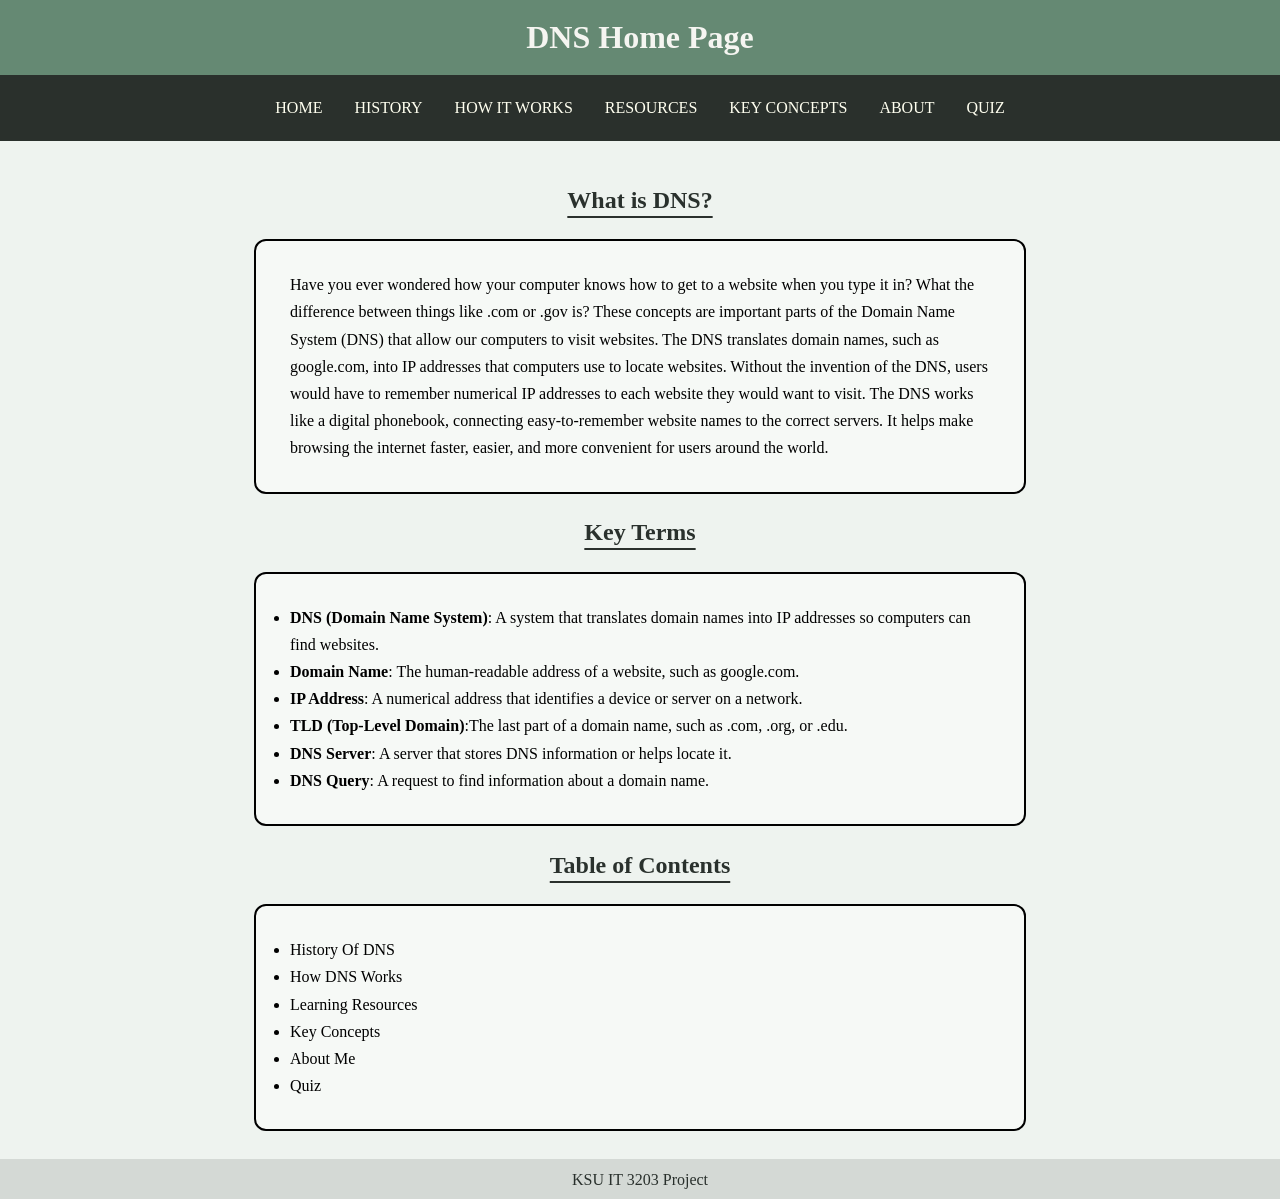
<file: index.html>
<!DOCTYPE html>
<html lang="en">

    <!-- implements CSS into HTML document -->
    <head>
        <meta charset="UTF-8">
        <meta name="viewport" content="width=device-width, initial-scale=1.0">
        <link rel="stylesheet" href="Webpage_M1_Style.css">
        <title>Home</title>
    </head>

    <body>

        <!--creates green header at the top of page-->
        <h1 class="top-bar">
            DNS Home Page
        </h1>

       <!-- creates dark green bar with page links -->
        <nav class="page-bar">
            <a href="https://maxtaulli.github.io/MaxTaulli/">HOME</a>
            <a href="https://maxtaulli.github.io/MaxTaulli/History">HISTORY</a>
            <a href="https://maxtaulli.github.io/MaxTaulli/HowItWorks">HOW IT WORKS</a>
            <a href="https://maxtaulli.github.io/MaxTaulli/Resources">RESOURCES</a>
            <a href="https://maxtaulli.github.io/MaxTaulli/KeyConcepts">KEY CONCEPTS</a>
            <a href="https://maxtaulli.github.io/MaxTaulli/About">ABOUT</a>
            <a href="https://maxtaulli.github.io/MaxTaulli/Quiz">QUIZ</a>
        </nav>

        <main id="main-content">

            <!-- rest of text and section titles-->
            <h2 class="section-title">
                What is DNS?
            </h2>

            <p class="text-box">
                Have you ever wondered how your computer knows how to get to a website when you type it in? What the difference between
                things like .com or .gov is? These concepts are important parts of the Domain Name System (DNS) that allow our computers
                to visit websites. The DNS translates domain names, such as google.com, into IP addresses that computers use to locate websites.
                Without the invention of the DNS, users would have to remember numerical IP addresses to each website they would want to visit.
                The DNS works like a digital phonebook, connecting easy-to-remember website names to the correct servers. 
                It helps make browsing the internet faster, easier, and more convenient for users around the world.
            </p>

            <h2 class="section-title">
                Key Terms
            </h2>

            <ul class="text-box">
                <li><span class = "bold">DNS (Domain Name System)</span>: A system that translates domain names into IP addresses so computers can find websites.</li>
                <li><span class = "bold">Domain Name</span>: The human-readable address of a website, such as google.com.</li>
                <li><span class = "bold">IP Address</span>: A numerical address that identifies a device or server on a network.</li>
                <li><span class = "bold">TLD (Top-Level Domain)</span>:The last part of a domain name, such as .com, .org, or .edu.</li>
                <li><span class = "bold">DNS Server</span>: A server that stores DNS information or helps locate it.</li>
                <li><span class = "bold">DNS Query</span>: A request to find information about a domain name.</li>
            </ul>

            <h2 class="section-title">
                Table of Contents
            </h2>

            <ul class="text-box">
                <li> <a href="https://maxtaulli.github.io/MaxTaulli/History">History Of DNS</a></li>
                <li> <a href="https://maxtaulli.github.io/MaxTaulli/HowItWorks">How DNS Works</a></li>
                <li> <a href="https://maxtaulli.github.io/MaxTaulli/Resources">Learning Resources</a></li>
                <li> <a href="https://maxtaulli.github.io/MaxTaulli/KeyConcepts">Key Concepts</a></li>
                <li> <a href="https://maxtaulli.github.io/MaxTaulli/About">About Me</a></li>
                <li> <a href="https://maxtaulli.github.io/MaxTaulli/Quiz">Quiz</a></li>
            </ul>

        </main>

        <!-- creates grey footer at the bottom of the page-->
        <footer class = "bottom-bar">
            <a href="https://ksuweb.github.io/IT3203/"> KSU IT 3203 Project </a>
        </footer>

    </body>
</html>
</file>
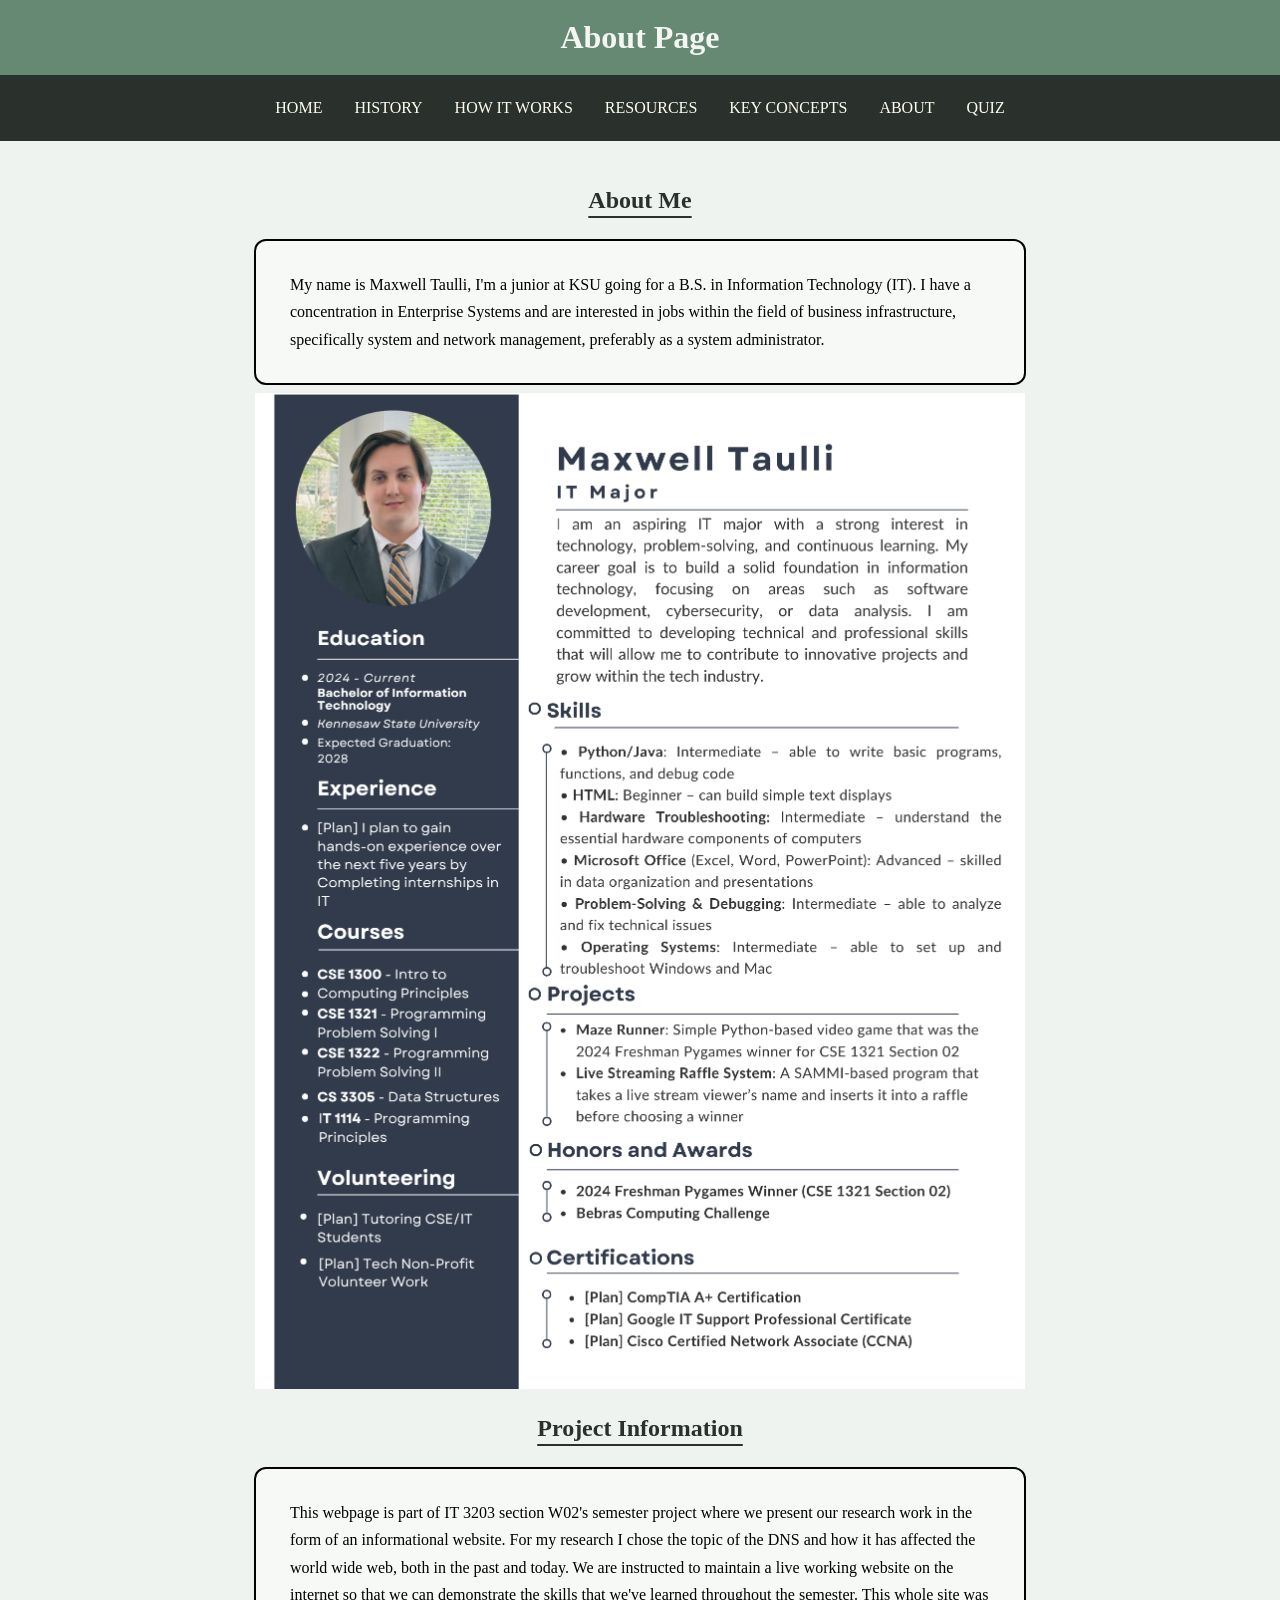
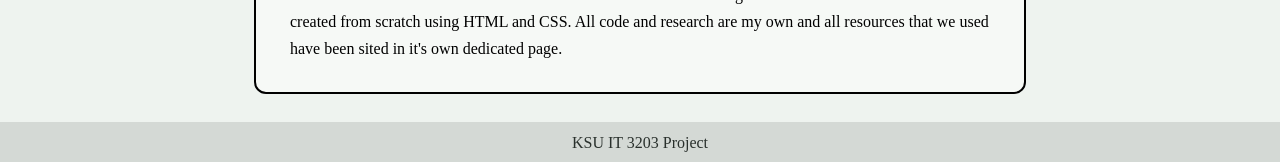
<file: About.html>
<!DOCTYPE html>
<html lang="en">

    <!-- implements CSS into HTML document -->
    <head>
        <meta charset="UTF-8">
        <meta name="viewport" content="width=device-width, initial-scale=1.0">
        <link rel="stylesheet" href="Webpage_M1_Style.css">
        <title>About Page</title>
    </head>

    <body>

        <!--creates green header at the top of page-->
        <h1 class="top-bar">
            About Page
        </h1>

        <!-- creates dark green bar with page links -->
        <nav class="page-bar">
            <a href="https://maxtaulli.github.io/MaxTaulli/">HOME</a>
            <a href="https://maxtaulli.github.io/MaxTaulli/History">HISTORY</a>
            <a href="https://maxtaulli.github.io/MaxTaulli/HowItWorks">HOW IT WORKS</a>
            <a href="https://maxtaulli.github.io/MaxTaulli/Resources">RESOURCES</a>
            <a href="https://maxtaulli.github.io/MaxTaulli/KeyConcepts">KEY CONCEPTS</a>
            <a href="https://maxtaulli.github.io/MaxTaulli/About">ABOUT</a>
            <a href="https://maxtaulli.github.io/MaxTaulli/Quiz">QUIZ</a>
        </nav>

        <main id="main-content">

            <!-- rest of text and section titles-->
            <h2 class="section-title">
                About Me
            </h2>

            <p class="text-box">
                My name is Maxwell Taulli, I'm a junior at KSU going for a B.S. in Information Technology (IT). I have a concentration in Enterprise Systems and
                are interested in jobs within the field of business infrastructure, specifically system and network management, preferably as a system administrator.
            </p>
            
            <!-- displays image on page-->
            <img src="Images/IT Career Plan.png" alt="Short student resume about me ">

            <h2 class="section-title">
                Project Information
            </h2>

            <p class="text-box">
                This webpage is part of IT 3203 section W02's semester project where we present our research work in the form of an informational website. 
                For my research I chose the topic of the DNS and how it has affected the world wide web, both in the past and today. We are instructed to maintain 
                a live working website on the internet so that we can demonstrate the skills that we've learned throughout the semester. This whole site was created
                from scratch using HTML and CSS. All code and research are my own and all resources that we used have been sited in it's own dedicated page.
            </p>

        </main>

        <!-- creates grey footer at the bottom of the page-->
        <footer class = "bottom-bar">
            <a href="https://ksuweb.github.io/IT3203/"> KSU IT 3203 Project </a>
        </footer>

    </body>

</html>
</file>
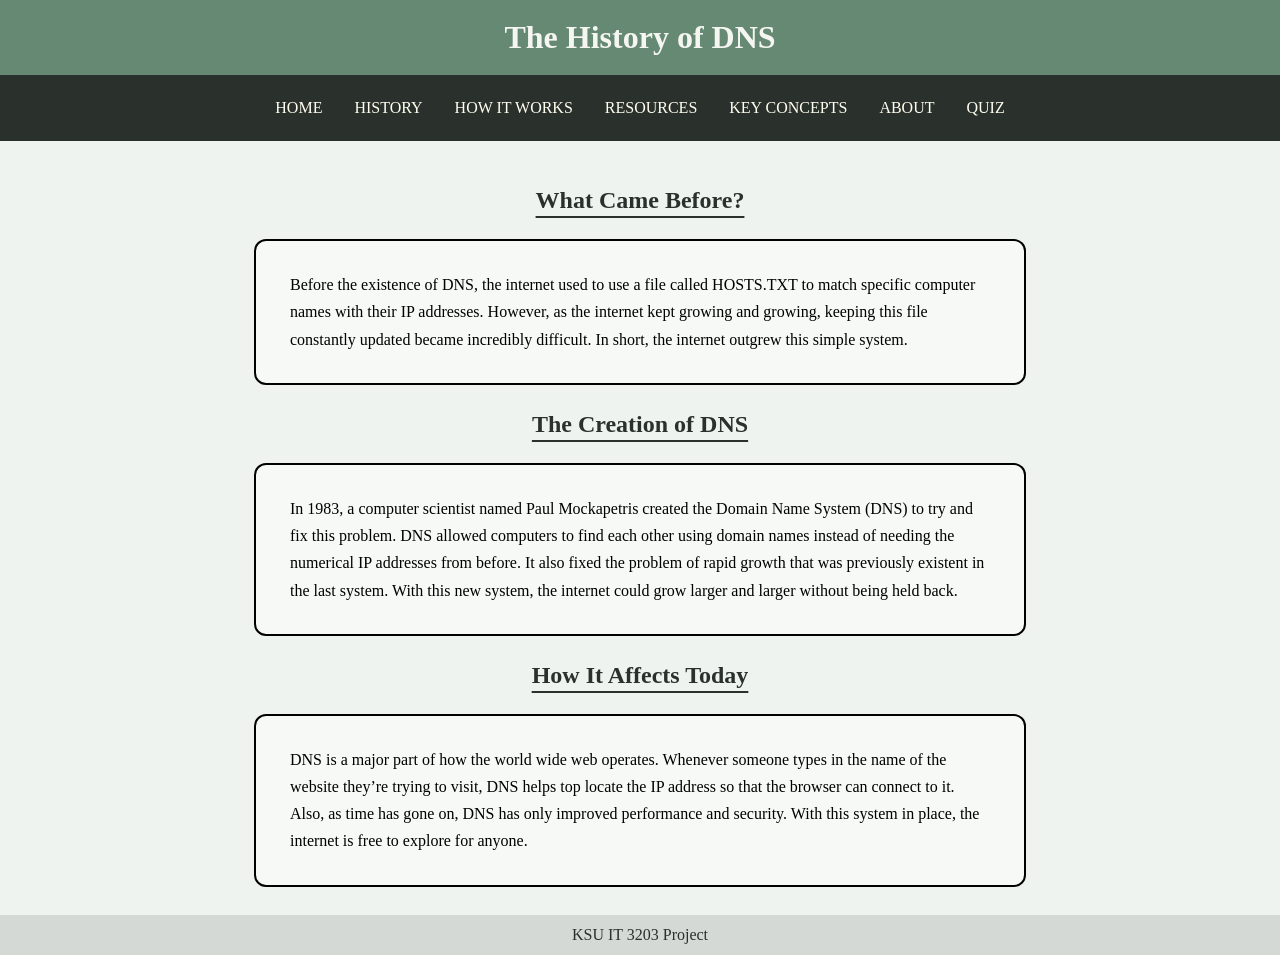
<file: History.html>
<!DOCTYPE html>
<html lang="en">

    <!-- implements CSS into HTML document -->
    <head>
        <meta charset="UTF-8">
        <meta name="viewport" content="width=device-width, initial-scale=1.0">
        <link rel="stylesheet" href="Webpage_M1_Style.css">
        <title>History</title>
    </head>

    <body>

        <!--creates green header at the top of page-->
        <h1 class="top-bar">
            The History of DNS
        </h1>

        <!-- creates dark green bar with page links -->
        <nav class="page-bar">
            <a href="https://maxtaulli.github.io/MaxTaulli/">HOME</a>
            <a href="https://maxtaulli.github.io/MaxTaulli/History">HISTORY</a>
            <a href="https://maxtaulli.github.io/MaxTaulli/HowItWorks">HOW IT WORKS</a>
            <a href="https://maxtaulli.github.io/MaxTaulli/Resources">RESOURCES</a>
            <a href="https://maxtaulli.github.io/MaxTaulli/KeyConcepts">KEY CONCEPTS</a>
            <a href="https://maxtaulli.github.io/MaxTaulli/About">ABOUT</a>
            <a href="https://maxtaulli.github.io/MaxTaulli/Quiz">QUIZ</a>
        </nav>
        <main id="main-content">

            <!-- rest of text and section titles-->
            <h2 class="section-title">
                What Came Before?
            </h2>

            <p class="text-box">
                Before the existence of DNS, the internet used to use a file called HOSTS.TXT to match specific computer names with their IP addresses. 
                However, as the internet kept growing and growing, keeping this file constantly updated became incredibly difficult. 
                In short, the internet outgrew this simple system.
            </p>

            <h2 class="section-title">
                The Creation of DNS
            </h2>

            <p class="text-box">
                In 1983, a computer scientist named Paul Mockapetris created the Domain Name System (DNS) to try and fix this problem. 
                DNS allowed computers to find each other using domain names instead of needing the numerical IP addresses from before. 
                It also fixed the problem of rapid growth that was previously existent in the last system. 
                With this new system, the internet could grow larger and larger without being held back.
            </p>

            <h2 class="section-title">
                How It Affects Today
            </h2>

            <p class="text-box">
            DNS is a major part of how the world wide web operates. Whenever someone types in the name of the website they’re trying to visit, DNS helps top locate the IP address so that the browser can connect to it. 
            Also, as time has gone on, DNS has only improved performance and security. With this system in place, the internet is free to explore for anyone.
            </p>

        </main>

        <!-- creates grey footer at the bottom of the page-->
        <footer class = "bottom-bar">
            <a href="https://ksuweb.github.io/IT3203/"> KSU IT 3203 Project </a>
        </footer>

    </body>

</html>
</file>
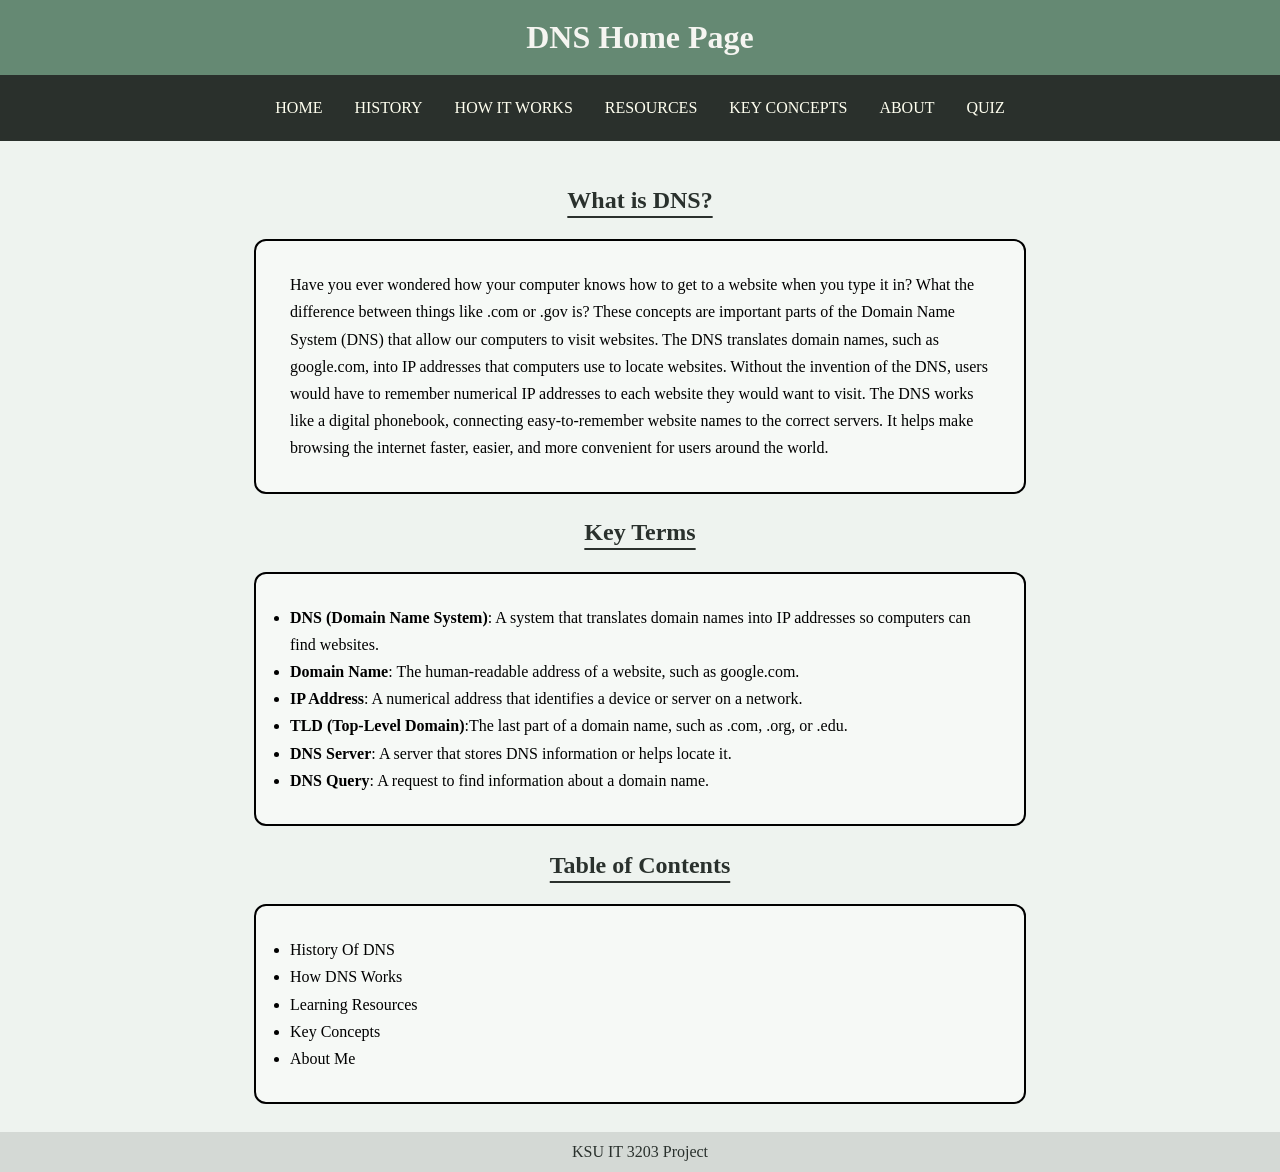
<file: Home.html>
<!DOCTYPE html>
<html lang="en">

    <!-- implements CSS into HTML document -->
    <head>
        <meta charset="UTF-8">
        <meta name="viewport" content="width=device-width, initial-scale=1.0">
        <link rel="stylesheet" href="Webpage_M1_Style.css">
        <title>Home</title>
    </head>

    <body>

        <!--creates green header at the top of page-->
        <h1 class="top-bar">
            DNS Home Page
        </h1>

       <!-- creates dark green bar with page links -->
        <nav class="page-bar">
            <a href="https://maxtaulli.github.io/MaxTaulli/">HOME</a>
            <a href="https://maxtaulli.github.io/MaxTaulli/History">HISTORY</a>
            <a href="https://maxtaulli.github.io/MaxTaulli/HowItWorks">HOW IT WORKS</a>
            <a href="https://maxtaulli.github.io/MaxTaulli/Resources">RESOURCES</a>
            <a href="https://maxtaulli.github.io/MaxTaulli/KeyConcepts">KEY CONCEPTS</a>
            <a href="https://maxtaulli.github.io/MaxTaulli/About">ABOUT</a>
            <a href="https://maxtaulli.github.io/MaxTaulli/Quiz">QUIZ</a>
        </nav>

        <main id="main-content">

            <!-- rest of text and section titles-->
            <h2 class="section-title">
                What is DNS?
            </h2>

            <p class="text-box">
                Have you ever wondered how your computer knows how to get to a website when you type it in? What the difference between
                things like .com or .gov is? These concepts are important parts of the Domain Name System (DNS) that allow our computers
                to visit websites. The DNS translates domain names, such as google.com, into IP addresses that computers use to locate websites.
                Without the invention of the DNS, users would have to remember numerical IP addresses to each website they would want to visit.
                The DNS works like a digital phonebook, connecting easy-to-remember website names to the correct servers. 
                It helps make browsing the internet faster, easier, and more convenient for users around the world.
            </p>

            <h2 class="section-title">
                Key Terms
            </h2>

            <ul class="text-box">
                <li><span class = "bold">DNS (Domain Name System)</span>: A system that translates domain names into IP addresses so computers can find websites.</li>
                <li><span class = "bold">Domain Name</span>: The human-readable address of a website, such as google.com.</li>
                <li><span class = "bold">IP Address</span>: A numerical address that identifies a device or server on a network.</li>
                <li><span class = "bold">TLD (Top-Level Domain)</span>:The last part of a domain name, such as .com, .org, or .edu.</li>
                <li><span class = "bold">DNS Server</span>: A server that stores DNS information or helps locate it.</li>
                <li><span class = "bold">DNS Query</span>: A request to find information about a domain name.</li>
            </ul>

            <h2 class="section-title">
                Table of Contents
            </h2>

            <ul class="text-box">
                <li> <a href="https://maxtaulli.github.io/MaxTaulli/History">History Of DNS</a></li>
                <li> <a href="https://maxtaulli.github.io/MaxTaulli/HowItWorks">How DNS Works</a></li>
                <li> <a href="https://maxtaulli.github.io/MaxTaulli/Resources">Learning Resources</a></li>
                <li> <a href="https://maxtaulli.github.io/MaxTaulli/KeyConcepts">Key Concepts</a></li>
                <li> <a href="https://maxtaulli.github.io/MaxTaulli/About">About Me</a></li>
            </ul>

        </main>

        <!-- creates grey footer at the bottom of the page-->
        <footer class = "bottom-bar">
            <a href="https://ksuweb.github.io/IT3203/"> KSU IT 3203 Project </a>
        </footer>

    </body>
</html>
</file>
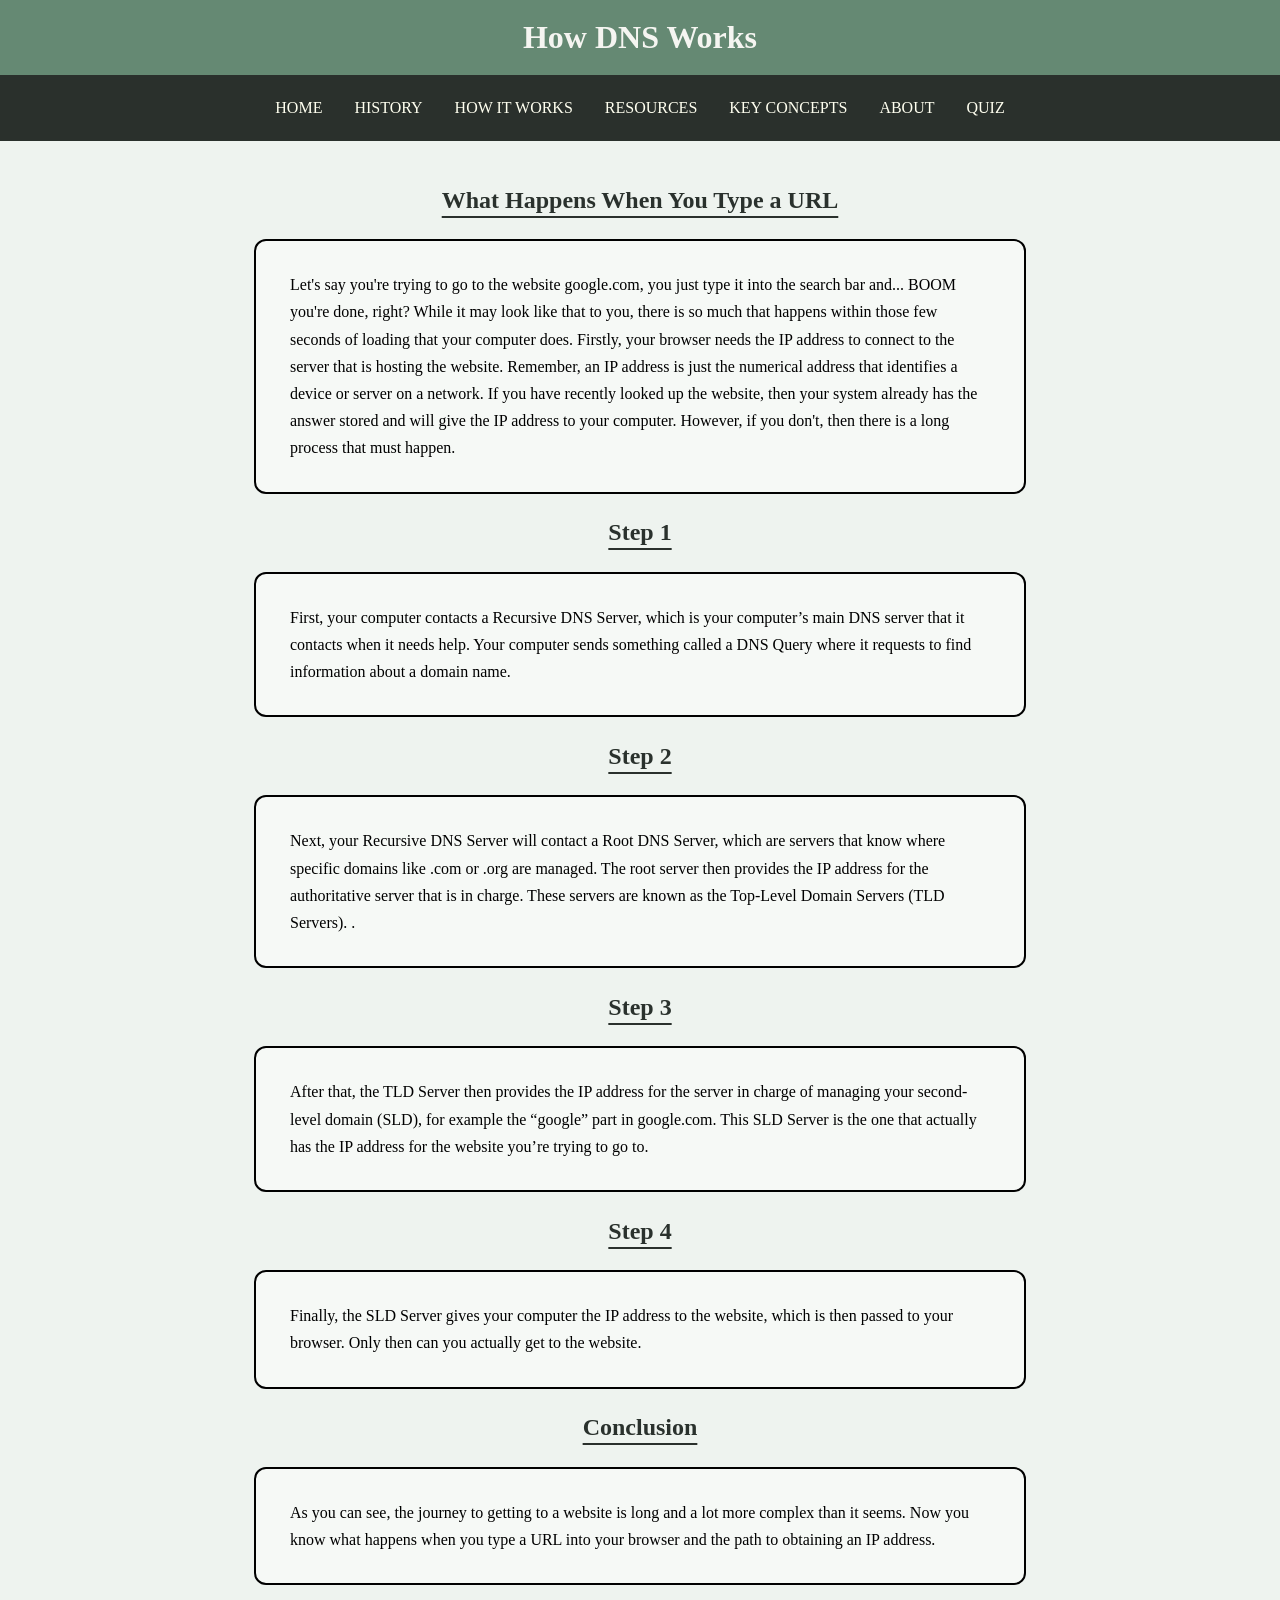
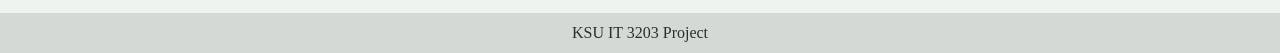
<file: HowItWorks.html>
<!DOCTYPE html>
<html lang="en">

    <!-- implements CSS into HTML document -->
    <head>
        <meta charset="UTF-8">
        <meta name="viewport" content="width=device-width, initial-scale=1.0">
        <link rel="stylesheet" href="Webpage_M1_Style.css">
        <title>How It Works</title>
    </head>

    <body>

        <!--creates green header at the top of page-->
        <h1 class="top-bar">
            How DNS Works
        </h1>

        <!-- creates dark green bar with page links -->
        <nav class="page-bar">
            <a href="https://maxtaulli.github.io/MaxTaulli/">HOME</a>
            <a href="https://maxtaulli.github.io/MaxTaulli/History">HISTORY</a>
            <a href="https://maxtaulli.github.io/MaxTaulli/HowItWorks">HOW IT WORKS</a>
            <a href="https://maxtaulli.github.io/MaxTaulli/Resources">RESOURCES</a>
            <a href="https://maxtaulli.github.io/MaxTaulli/KeyConcepts">KEY CONCEPTS</a>
            <a href="https://maxtaulli.github.io/MaxTaulli/About">ABOUT</a>
            <a href="https://maxtaulli.github.io/MaxTaulli/Quiz">QUIZ</a>
        </nav>

        <main id="main-content">

             <!-- rest of text and section titles-->
            <h2 class="section-title">
                What Happens When You Type a URL
            </h2>

            <p class="text-box">
                Let's say you're trying to go to the website google.com, you just type it into the search bar and... BOOM you're done, right? 
                While it may look like that to you, there is so much that happens within those few seconds of loading that your computer does. 
                Firstly, your browser needs the IP address to connect to the server that is hosting the website. Remember, an IP address is just the numerical address that identifies a device or server on a network. 
                If you have recently looked up the website, then your system already has the answer stored and will give the IP address to your computer. However, if you don't, then there is a long process that must happen. 
            </p>

            <h2 class="section-title">
                Step 1
            </h2>

            <p class="text-box">
            First, your computer contacts a Recursive DNS Server, which is your computer’s main DNS server that it contacts when it needs help. 
            Your computer sends something called a DNS Query where it requests to find information about a domain name. 
            </p>

            <h2 class="section-title">
                Step 2
            </h2>

            <p class="text-box">
            Next, your Recursive DNS Server will contact a Root DNS Server, which are servers that know where specific domains like .com or .org are managed. 
            The root server then provides the IP address for the authoritative server that is in charge. 
            These servers are known as the Top-Level Domain Servers (TLD Servers). . 
            </p>

            <h2 class="section-title">
                Step 3
            </h2>

            <p class="text-box">
            After that, the TLD Server then provides the IP address for the server in charge of managing your second-level domain (SLD), for example the “google” part in google.com. 
            This SLD Server is the one that actually has the IP address for the website you’re trying to go to.
            </p>

            <h2 class="section-title">
                Step 4
            </h2>

            <p class="text-box">
            Finally, the SLD Server gives your computer the IP address to the website, which is then passed to your browser. Only then can you actually get to the website. 
            </p>

            <h2 class="section-title">
                Conclusion
            </h2>

            <p class="text-box">
            As you can see, the journey to getting to a website is long and a lot more complex than it seems. 
            Now you know what happens when you type a URL into your browser and the path to obtaining an IP address. 
            </p>

        </main>

        <!-- creates grey footer at the bottom of the page-->
        <footer class = "bottom-bar">
            <a href="https://ksuweb.github.io/IT3203/"> KSU IT 3203 Project </a>
        </footer>

    </body>

</html>
</file>
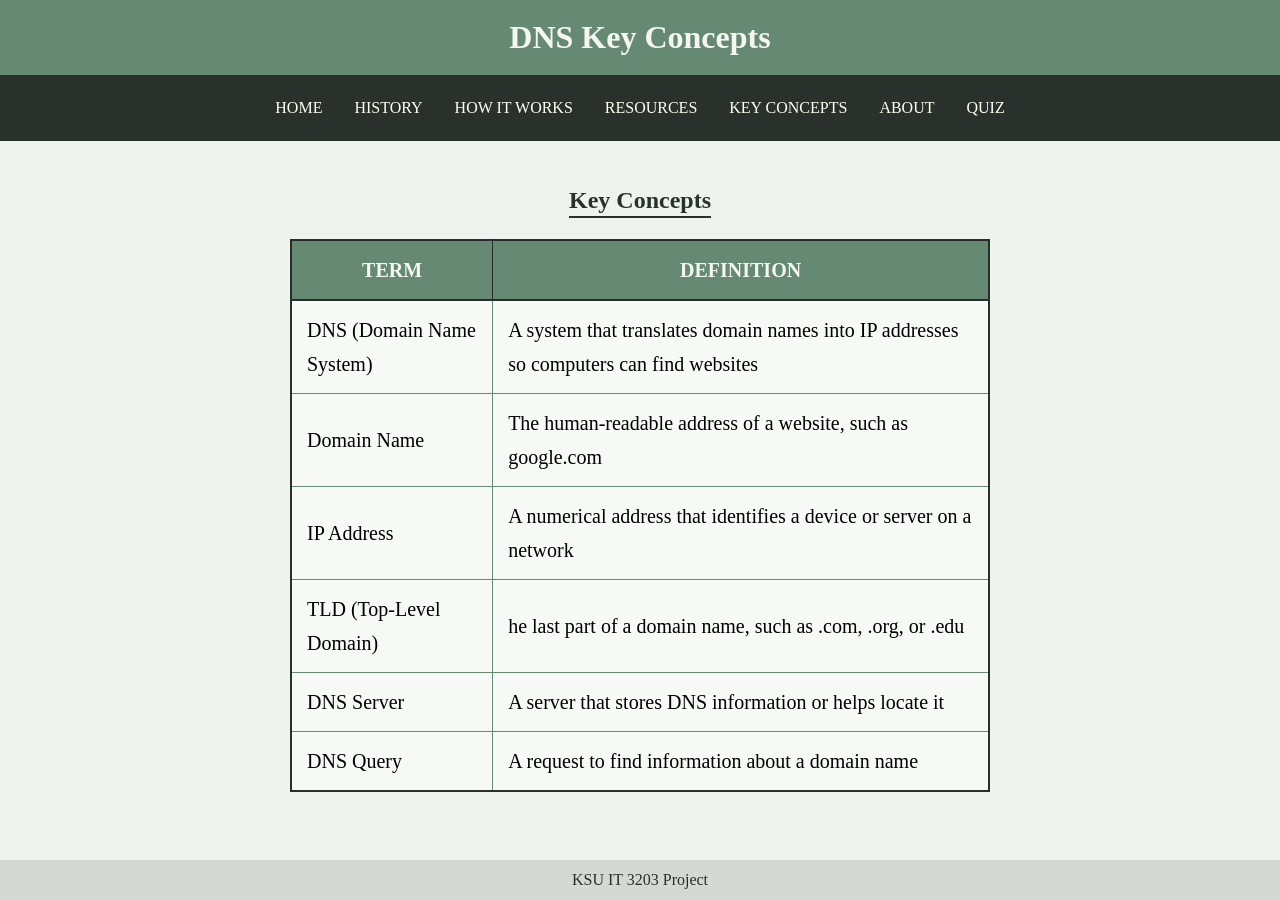
<file: KeyConcepts.html>
<!DOCTYPE html>
<html lang="en">

    <!-- implements CSS into HTML document -->
    <head>
        <meta charset="UTF-8">
        <meta name="viewport" content="width=device-width, initial-scale=1.0">
        <link rel="stylesheet" href="Webpage_M1_Style.css">
        <title>Key Concepts</title>
    </head>

    <body>

        <!--creates green header at the top of page-->
        <h1 class="top-bar">
            DNS Key Concepts
        </h1>

        <!-- creates dark green bar with page links -->
        <nav class="page-bar">
            <a href="https://maxtaulli.github.io/MaxTaulli/">HOME</a>
            <a href="https://maxtaulli.github.io/MaxTaulli/History">HISTORY</a>
            <a href="https://maxtaulli.github.io/MaxTaulli/HowItWorks">HOW IT WORKS</a>
            <a href="https://maxtaulli.github.io/MaxTaulli/Resources">RESOURCES</a>
            <a href="https://maxtaulli.github.io/MaxTaulli/KeyConcepts">KEY CONCEPTS</a>
            <a href="https://maxtaulli.github.io/MaxTaulli/About">ABOUT</a>
            <a href="https://maxtaulli.github.io/MaxTaulli/Quiz">QUIZ</a>
        </nav>

        <main id="main-content">

            <!-- rest of text and section titles-->
            <h2 class="section-title">
                Key Concepts
            </h2>

            <!-- creates 2x6 table for key terms and definitions-->
            <table class="table">
            <thead>     <!--top green bar of table-->
                <tr>
                <th>TERM</th>       <!--first column for terms-->
                <th>DEFINITION</th>     <!--second column for definitions-->
                </tr>
            </thead>

            <tbody>      <!--the white section of the table-->

                <!--terms and defintions-->
                <tr>
                <td>DNS (Domain Name System)</td>
                <td>A system that translates domain names into IP addresses so computers can find websites</td>
                </tr>
                <tr>
                <td>Domain Name</td>
                <td>The human-readable address of a website, such as google.com</td>
                </tr>
                <tr>
                    <td>IP Address</td>
                    <td>A numerical address that identifies a device or server on a network</td>
                </tr>
                <tr>
                    <td>TLD (Top-Level Domain)</td>
                    <td>he last part of a domain name, such as .com, .org, or .edu</td>
                </tr>
                <tr>
                    <td>DNS Server</td>
                    <td>A server that stores DNS information or helps locate it</td>
                </tr>
                <tr>
                    <td>DNS Query</td>
                    <td>A request to find information about a domain name</td>
                </tr>
            </tbody>
            </table>

        </main>

        <!-- creates grey footer at the bottom of the page-->
        <footer class = "bottom-bar">
            <a href="https://ksuweb.github.io/IT3203/"> KSU IT 3203 Project </a>
        </footer>

    </body>

</html>
</file>
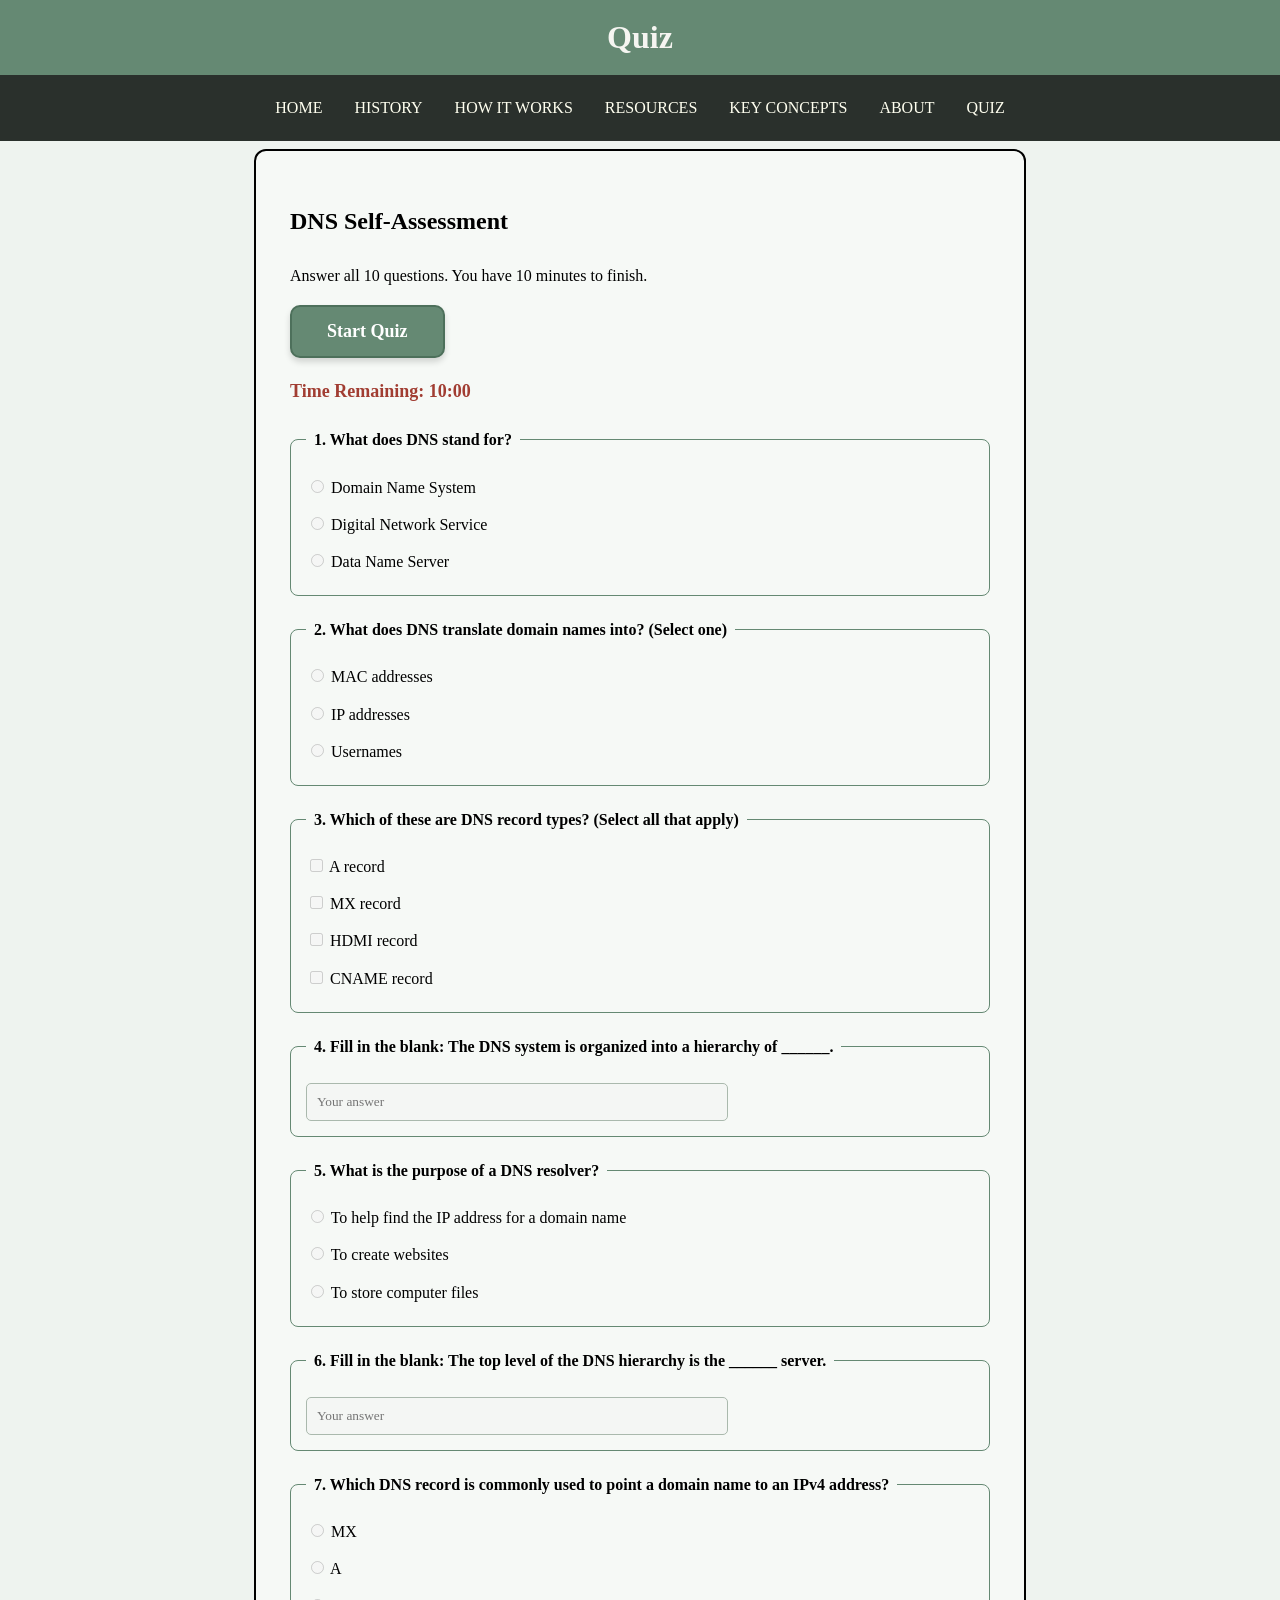
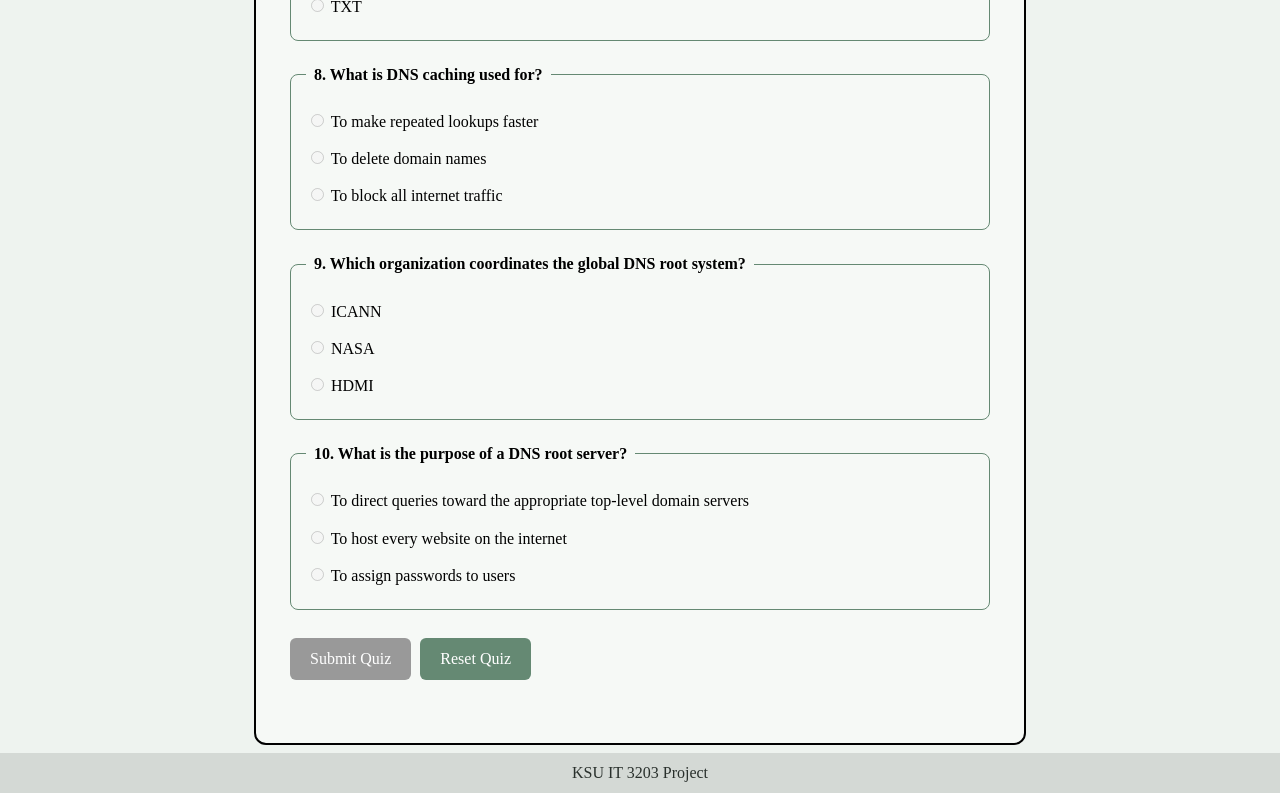
<file: Quiz.html>
<!DOCTYPE html>
<html lang="en">

    <!-- implements CSS into HTML document -->
    <head>
        <meta charset="UTF-8">
        <meta name="viewport" content="width=device-width, initial-scale=1.0">
        <link rel="stylesheet" href="Webpage_M1_Style.css">
        <title>Quiz</title>
    </head>

    <body>

        <!--creates green header at the top of page-->
        <h1 class="top-bar">
            Quiz
        </h1>

        <!-- creates dark green bar with page links -->
        <nav class="page-bar">
            <a href="https://maxtaulli.github.io/MaxTaulli/">HOME</a>
            <a href="https://maxtaulli.github.io/MaxTaulli/History">HISTORY</a>
            <a href="https://maxtaulli.github.io/MaxTaulli/HowItWorks">HOW IT WORKS</a>
            <a href="https://maxtaulli.github.io/MaxTaulli/Resources">RESOURCES</a>
            <a href="https://maxtaulli.github.io/MaxTaulli/KeyConcepts">KEY CONCEPTS</a>
            <a href="https://maxtaulli.github.io/MaxTaulli/About">ABOUT</a>
            <a href="https://maxtaulli.github.io/MaxTaulli/Quiz">QUIZ</a>
        </nav>

        <main>

            <section class="text-box">

                <h2>DNS Self-Assessment</h2>
                <p>Answer all 10 questions. You have 10 minutes to finish.</p>

                <button type="button" id="start-quiz"> Start Quiz </button>

                <p id="timer">Time Remaining: 10:00</p>

                <form id="quiz-form">

                    <fieldset disabled>

                        <legend>1. What does DNS stand for?</legend>
                        <label><input type="radio" name="q1" value="a"> Domain Name System</label><br>
                        <label><input type="radio" name="q1" value="b"> Digital Network Service</label><br>
                        <label><input type="radio" name="q1" value="c"> Data Name Server</label>

                    </fieldset>

                    <fieldset disabled>

                        <legend>2. What does DNS translate domain names into? (Select one)</legend>
                        <label><input type="radio" name="q2" value="a"> MAC addresses</label><br>
                        <label><input type="radio" name="q2" value="b"> IP addresses</label><br>
                        <label><input type="radio" name="q2" value="c"> Usernames</label>

                    </fieldset>

                    <fieldset disabled>

                        <legend>3. Which of these are DNS record types? (Select all that apply)</legend>
                        <label><input type="checkbox" name="q3" value="a"> A record</label><br>
                        <label><input type="checkbox" name="q3" value="b"> MX record</label><br>
                        <label><input type="checkbox" name="q3" value="c"> HDMI record</label><br>
                        <label><input type="checkbox" name="q3" value="d"> CNAME record</label>

                    </fieldset>

                    <fieldset disabled>

                        <legend>4. Fill in the blank: The DNS system is organized into a hierarchy of ______.</legend>
                        <input type="text" name="q4" placeholder="Your answer">

                    </fieldset>

                    <fieldset disabled>

                        <legend>5. What is the purpose of a DNS resolver?</legend>
                        <label><input type="radio" name="q5" value="a"> To help find the IP address for a domain name</label><br>
                        <label><input type="radio" name="q5" value="b"> To create websites</label><br>
                        <label><input type="radio" name="q5" value="c"> To store computer files</label>

                    </fieldset>

                    <fieldset disabled>
                        
                        <legend>6. Fill in the blank: The top level of the DNS hierarchy is the ______ server.</legend>
                        <input type="text" name="q6" placeholder="Your answer">
                        
                    </fieldset>

                    <fieldset disabled>

                        <legend>7. Which DNS record is commonly used to point a domain name to an IPv4 address?</legend>
                        <label><input type="radio" name="q7" value="a"> MX</label><br>
                        <label><input type="radio" name="q7" value="b"> A</label><br>
                        <label><input type="radio" name="q7" value="c"> TXT</label>

                    </fieldset>

                    <fieldset disabled>

                        <legend>8. What is DNS caching used for?</legend>
                        <label><input type="radio" name="q8" value="a"> To make repeated lookups faster</label><br>
                        <label><input type="radio" name="q8" value="b"> To delete domain names</label><br>
                        <label><input type="radio" name="q8" value="c"> To block all internet traffic</label>

                    </fieldset>

                    <fieldset disabled>

                        <legend>9. Which organization coordinates the global DNS root system?</legend>
                        <label><input type="radio" name="q9" value="a"> ICANN</label><br>
                        <label><input type="radio" name="q9" value="b"> NASA</label><br>
                        <label><input type="radio" name="q9" value="c"> HDMI</label>

                    </fieldset>

                    <fieldset disabled>

                        <legend>10. What is the purpose of a DNS root server?</legend>
                        <label><input type="radio" name="q10" value="a"> To direct queries toward the appropriate top-level domain servers</label><br>
                        <label><input type="radio" name="q10" value="b"> To host every website on the internet</label><br>
                        <label><input type="radio" name="q10" value="c"> To assign passwords to users</label>

                    </fieldset>

                    <button type="button" id="submit-quiz" disabled>Submit Quiz</button>

                    <button type="reset" id="reset-quiz">Reset Quiz</button>

                </form>

                
                <section id="results" aria-live="polite"></section>

            </section>

        </main>

        <script src="Quiz.js"></script>


        <!-- creates grey footer at the bottom of the page-->
        <footer class = "bottom-bar">
            <a href="https://ksuweb.github.io/IT3203/"> KSU IT 3203 Project </a>
        </footer>

    </body>

</html>
</file>
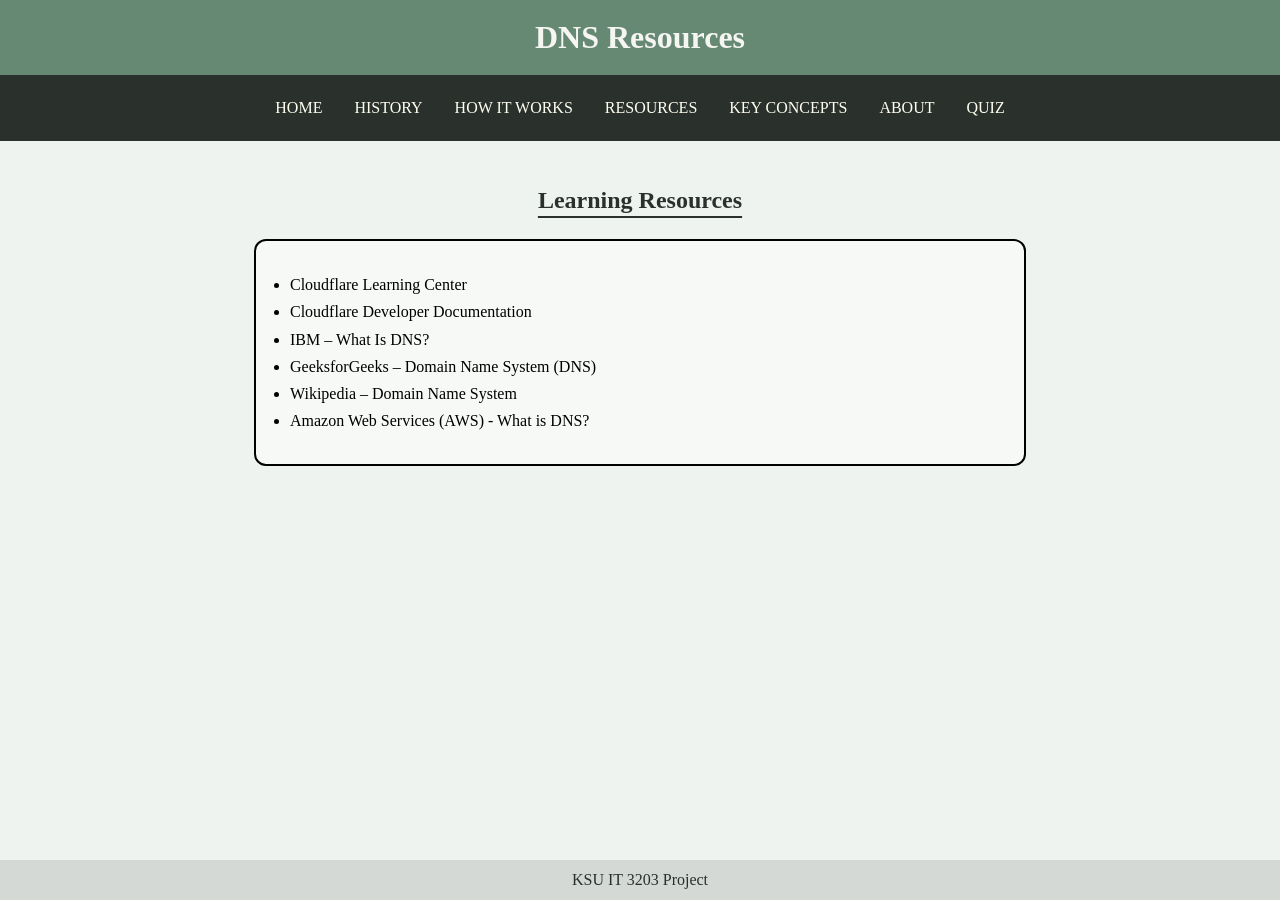
<file: Resources.html>
<!DOCTYPE html>
<html lang="en">

    <!-- implements CSS into HTML document -->
    <head>
        <meta charset="UTF-8">
        <meta name="viewport" content="width=device-width, initial-scale=1.0">
        <link rel="stylesheet" href="Webpage_M1_Style.css">
        <title>Resources</title>
    </head>

    <body>

        <!--creates green header at the top of page-->
        <h1 class="top-bar">
            DNS Resources
        </h1>

        <!-- creates dark green bar with page links -->
        <nav class="page-bar">
            <a href="https://maxtaulli.github.io/MaxTaulli/">HOME</a>
            <a href="https://maxtaulli.github.io/MaxTaulli/History">HISTORY</a>
            <a href="https://maxtaulli.github.io/MaxTaulli/HowItWorks">HOW IT WORKS</a>
            <a href="https://maxtaulli.github.io/MaxTaulli/Resources">RESOURCES</a>
            <a href="https://maxtaulli.github.io/MaxTaulli/KeyConcepts">KEY CONCEPTS</a>
            <a href="https://maxtaulli.github.io/MaxTaulli/About">ABOUT</a>
            <a href="https://maxtaulli.github.io/MaxTaulli/Quiz">QUIZ</a>
        </nav>
        
        <main id="main-content">

            <!--section title-->
            <h2 class="section-title">
                Learning Resources
            </h2>

            <!--website names with links attached -->
            <ul class="text-box">
                <li> <a href="https://www.cloudflare.com/learning/dns/what-is-dns/"> Cloudflare Learning Center<a></li>
                <li> <a href="https://developers.cloudflare.com/dns/concepts/"> Cloudflare Developer Documentation <a></li>
                <li> <a href="https://www.ibm.com/think/topics/"> IBM – What Is DNS? <a></li>
                <li> <a href="https://www.geeksforgeeks.org/computer-networks/domain-name-system-dns-in-application-layer/"> GeeksforGeeks – Domain Name System (DNS) <a></li>
                <li> <a href="https://en.wikipedia.org/wiki/Domain_Name_System?"> Wikipedia – Domain Name System <a></li>
                <li> <a href="https://aws.amazon.com/route53/what-is-dns/"> Amazon Web Services (AWS) - What is DNS? <a></li>
            </ul>

        </main>

        <!-- creates grey footer at the bottom of the page-->
        <footer class = "bottom-bar">
            <a href="https://ksuweb.github.io/IT3203/"> KSU IT 3203 Project </a>
        </footer>

    </body>
</html>
</file>
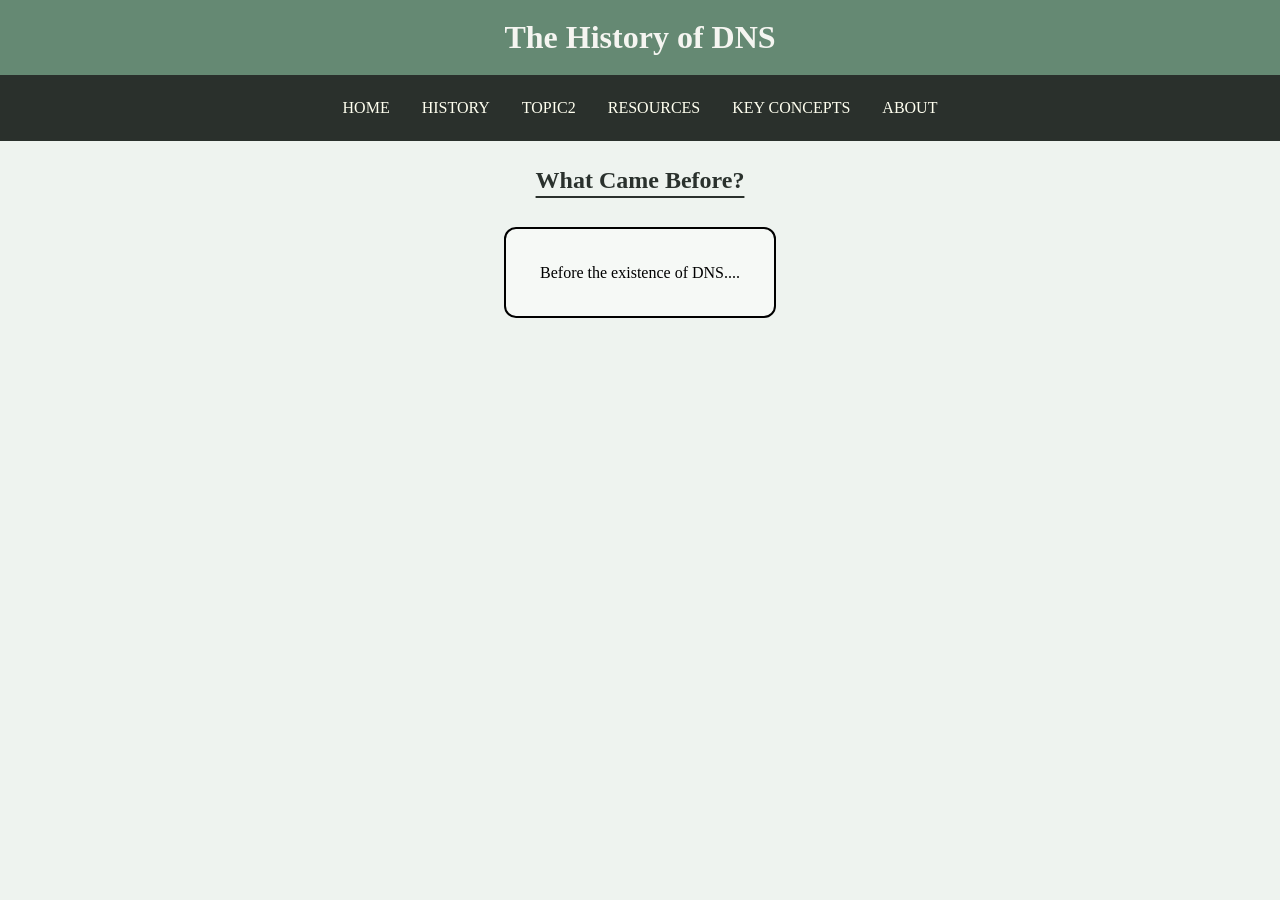
<file: Webpage_M1_HistoryofDNS.html>
<html>

<head>
    <link rel="stylesheet" href="Webpage_M1_Style.css">
</head>

<h1 class="top-bar">
    The History of DNS
</h1>

<nav class= "page-bar">
        <a href="https://maxtaulli.github.io/MaxTaulli/">HOME</a>
        <a href="#">HISTORY</a>
        <a href="#">TOPIC2</a>
        <a href="#">RESOURCES</a>
        <a href="#">KEY CONCEPTS</a>
        <a href="#">ABOUT</a>
</nav>

<h2 class="section-title">
    What Came Before?
</h2>

<p class="text-box">
    Before the existence of DNS.... <!-- continue writing -->
</p>

</html>
</file>
<file: Webpage_M1_Style.css>
/*DEFAULT CLASSES*/

a { /* Gets rid of link color and underline*/
    color: inherit;
    text-decoration: none;
}

a:hover{    /* Changes color of link when hovered on*/
    color: #C8674A;
}

nav a {      /*changes default nav setting so they can be overwritten and customized*/
  text-decoration: none;
  color: inherit;
}

nav a.current{      /*customizes the nav bar at the top (some of it might not be used later on)*/
    text-decoration: underline;
    text-decoration-color: #C8674A;
    text-underline-offset: 6px;
    font-weight: bold;
}


body {  /* Changes default page elements*/
    font-family: "Palatino", "Palatino Linotype", "Palatino LT STD", "Book Antiqua", Georgia, serif;    /*font stack incase OS doesnt have specific font*/
    background-color: #EEF3EF;
    line-height: 1.6;

    /*Fixed the sticky footer problem!!!! holy code do not touch no matter what!!!*/
    min-height: 100dvh;
    display: flex;
    flex-direction: column;
    margin: 0;
}

img {        /*changes default image setting (need to change later when I add more images)*/
    width: 100%;
    max-width: 770px;
    height: auto; /* Keeps the image from stretching */

    display: block;
    margin-left: auto;
    margin-right: auto;
}

/*CUSTOM CLASSES*/

#main-content {     /*ID Selector for main content on page*/
    width: 100%;
    max-width: 1000px;
    margin: 0 auto;
    padding: 20px;
}

.bold {     /*just bolds text when specified*/
  font-weight: bold; 
}

.top-bar{
    /*Setting the text elements*/
    color: #f5f5f1;

    margin: 0px 0px 0px 0px;
    display: flex;
    align-items: center;      /* vertical */
    justify-content: center;  /* horizontal, optional */
    height: 75px;
    background-color: #658973;
}

.page-bar{       /*bar for links at the top of the page*/
    color: #fffff0;
    margin: 0px 0px 0px 0px;

    /*gives the box a round shape
    border: 2px solid black;
    border-radius: 15px; */

    display: flex;
    flex-wrap: wrap;        /* Allows links to move onto another line */
    gap: 2em;
    align-items: center;
    justify-content: center;
    min-height: 50px;
    height: auto;           /* Allows navigation to grow when wrapping */
    padding: 8px 12px;
    background-color: #242b27f8;

}

.section-title{     /*Titles for each section of content*/
    color: #242b27f8;
    text-decoration: underline;     /*gives the text an underline for better visibility*/
    text-underline-offset: 8px;

    text-align: center;
}

.text-box{      /*for the boxes of information/main text*/
    border: 2px solid black;    /* creates a black border around text*/
    border-radius: 12px;
    padding: 30px 34px;     /* gives the text some space from border */ 
    background-color: #F6F9F6;

    max-width: 700px;      /* box won't get wider than this */
    margin: 8px auto;      /* auto left/right centers the box */
    line-height: 1.7;

}

.bottom-bar{        /*the footer at the bottom on the screen*/
    /*Setting the text elements*/
    color: #242b27f8;

    
    display: flex;
    align-items: center;      /* vertical */
    justify-content: center;  /* horizontal, optional */
    height: 40px;
    background-color: #d4d9d5;

    margin-top: auto;     /* Push the footer to the very bottom */
}

.table{     /*customizes look of the table*/
    width: 100%;
    border-collapse: collapse; /* Removes default double borders */
    margin: 25px 0;
    font-size: 1.25em;
    
    /* Same code as the .text-box */
    border: 2px solid #242b27f8;
    border-radius: 12px;
    padding: 20px 24px;
    background-color: #F6F9F6;
    line-height: 1.7;

    max-width: 700px;      /* box won't get wider */
    margin: 8px auto;      /* auto left/right centers the box */

}

.table th{      /*elements of the top part of the table*/
    background-color: #658973;
    color: #f5f5f1;
    text-align: center;
    font-weight: bold;
    padding: 12px 15px;

    /*adds lines to bottom and right to make it look like a grid*/
    border-bottom: 2px solid #242b27f8;
    border-right: 1.7px solid #242b27f8;
}

.table td{      /*elements of the items in the table*/
    padding: 12px 15px;

    /*adds lines to bottom and right to make it look like a grid*/
    border-bottom: 1.7px solid #658973;
    border-right: 1.7px solid #658973;
}


/* DNS QUIZ STYLING */


/* Quiz page heading */
header {
    background-color: #658973;
    color: #f5f5f1;
    text-align: center;
    padding: 20px;
}

/* Individual quiz questions */
fieldset {
    border: 1px solid #658973;
    border-radius: 8px;
    padding: 15px;
    margin: 20px 0;
}

legend {
    font-weight: bold;
    padding: 0 8px;
}

fieldset label {
    display: inline-block;
    margin: 5px 0;
}

/* Fill-in-the-blank answers */
fieldset input[type="text"] {
    width: 90%;
    max-width: 400px;
    padding: 10px;
    margin-top: 8px;
    border: 1px solid #aab9ad;
    border-radius: 5px;
    font-family: inherit;
}

/* Quiz buttons */
#quiz-form button {
    background-color: #658973;
    color: white;
    border: none;
    border-radius: 6px;
    padding: 12px 20px;
    margin: 8px 5px 8px 0;
    font-family: inherit;
    font-size: 16px;
    cursor: pointer;
}

#quiz-form button:hover {
    background-color: #4d705b;
}

#quiz-form button:disabled {
    background-color: #999;
    cursor: not-allowed;
}

/* Quiz timer */
#timer {
    font-weight: bold;
    color: #a13d32;
    font-size: 18px;
}

/* Quiz results */
#results {
    margin-top: 25px;
}

.correct {
    color: #267342;
    font-weight: bold;
}

.incorrect {
    color: #b33b32;
    font-weight: bold;
}

/* Quiz layout on smaller screens */
@media (max-width: 600px) {
    fieldset {
        padding: 10px;
    }

    #quiz-form button {
        width: 100%;
        margin: 8px 0;
    }
}

/* Final quiz score styling */
.score-box {
    padding: 15px;
    margin: 20px 0;
    border-radius: 8px;
    text-align: center;
}

/* Passing score */
.score-box.passed {
    background-color: #d9eddf;
    border: 2px solid #267342;
    color: #267342;
}

/* Failing score */
.score-box.failed {
    background-color: #f5dada;
    border: 2px solid #b33b32;
    color: #b33b32;
}

/* Individual question result boxes */
.question-result {
    padding: 10px 15px;
    margin: 12px 0;
    border-radius: 6px;
}

/* Correct question results */
.question-result.correct {
    background-color: #e1f0e5;
    border-left: 5px solid #267342;
    color: #267342;
}

/* Incorrect question results */
.question-result.incorrect {
    background-color: #f7e3e1;
    border-left: 5px solid #b33b32;
    color: #b33b32;
}

/* Correct answer text */
.question-result p {
    margin: 6px 0;
}

/* Start Quiz button styling */
#start-quiz {
    background-color: #658973;
    color: #ffffff;
    border: 2px solid #4d705b;
    border-radius: 10px;
    padding: 14px 35px;
    font-family: inherit;
    font-size: 18px;
    font-weight: bold;
    cursor: pointer;
    box-shadow: 0 4px 6px rgba(0, 0, 0, 0.15);
    transition: background-color 0.2s ease, transform 0.2s ease;
}

#start-quiz:hover {
    background-color: #4d705b;
    transform: translateY(-2px);
}

#start-quiz:active {
    transform: translateY(1px);
}

#start-quiz:disabled {
    background-color: #999999;
    border-color: #888888;
    cursor: not-allowed;
    box-shadow: none;
    transform: none;
}
</file>
